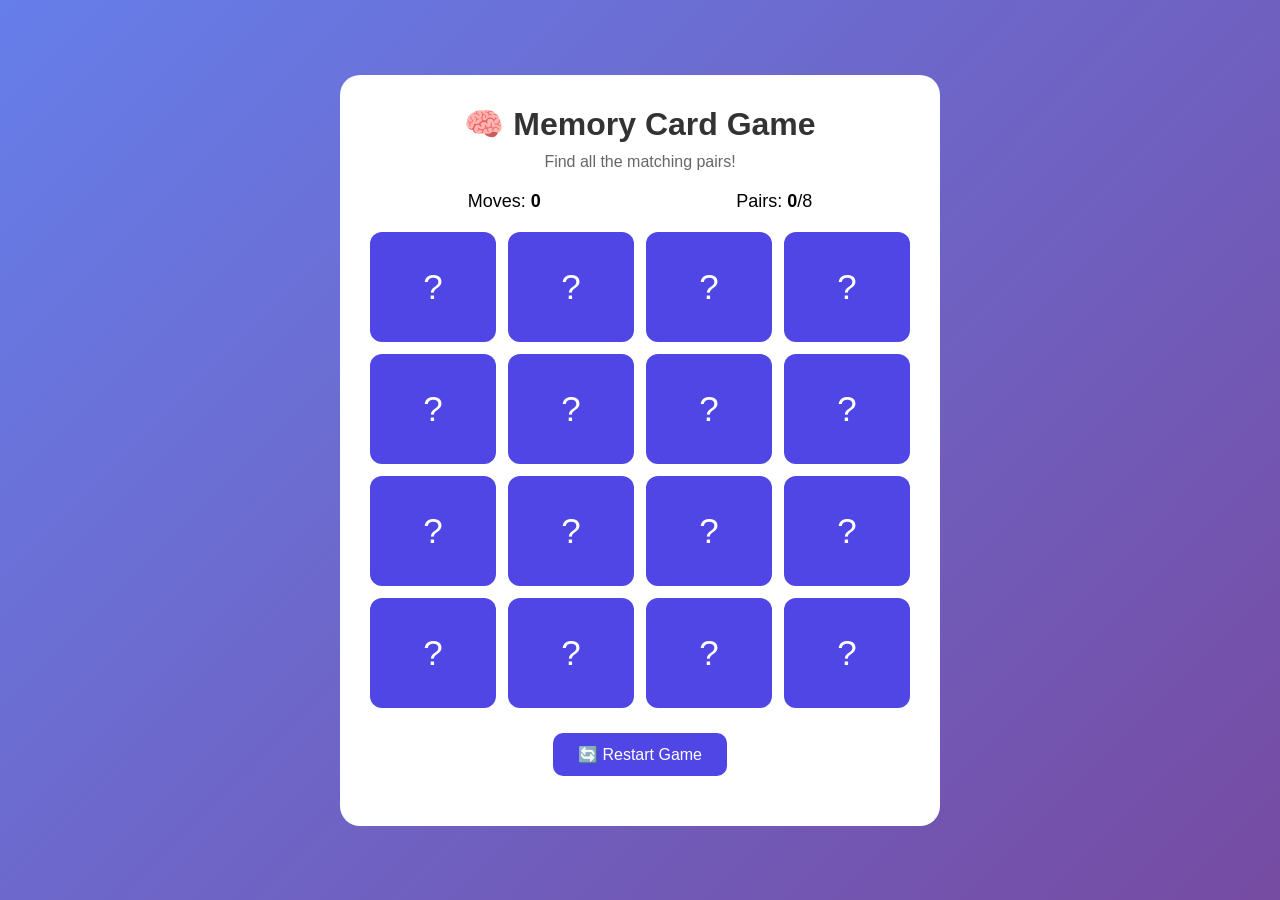
<file: index.html>
<!DOCTYPE html>
<html lang="en">

<head>
    <meta charset="UTF-8">
    <meta name="viewport" content="width=device-width, initial-scale=1.0">
    <title>Memory Card Game</title>
    <link rel="stylesheet" href="style.css">
</head>

<body>

    <div class="game-container">

        <h1>🧠 Memory Card Game</h1>
        <p>Find all the matching pairs!</p>

        <div class="game-info">
            <span>Moves: <b id="moves">0</b></span>
            <span>Pairs: <b id="pairs">0</b>/8</span>
        </div>

        <div class="cards" id="cards"></div>

        <button id="restart">🔄 Restart Game</button>

        <div id="message"></div>

    </div>

    <script src="script.js"></script>
</body>

</html>
</file>
<file: style.css>
@import url('https://fonts.googleapis.com/css2?family=Bree+Serif&family=Caveat:wght@400;700&family=Lobster&family=Monoton&family=Open+Sans:ital,wght@0,400;0,700;1,400;1,700&family=Playfair+Display+SC:ital,wght@0,400;0,700;1,700&family=Playfair+Display:ital,wght@0,400;0,700;1,700&family=Roboto:ital,wght@0,400;0,700;1,400;1,700&family=Source+Sans+Pro:ital,wght@0,400;0,700;1,700&family=Work+Sans:ital,wght@0,400;0,700;1,700&display=swap');

* {
    box-sizing: border-box;
    margin: 0;
    padding: 0;
}

body {
    font-family: Arial, sans-serif;
    min-height: 100vh;
    display: flex;
    justify-content: center;
    align-items: center;
    background: linear-gradient(135deg, #667eea, #764ba2);
    padding: 20px;
}

.game-container {
    background: white;
    width: 100%;
    max-width: 600px;
    padding: 30px;
    border-radius: 20px;
    text-align: center;
}

h1 {
    color: #333;
    margin-bottom: 10px;
}

p {
    color: #666;
    margin-bottom: 20px;
}

.game-info {
    display: flex;
    justify-content: space-around;
    margin-bottom: 20px;
    font-size: 18px;
}

.cards {
    display: grid;
    grid-template-columns: repeat(4, 1fr);
    gap: 12px;
}

.card {
    height: 110px;
    cursor: pointer;
    perspective: 1000px;
}

.card-inner {
    width: 100%;
    height: 100%;
    position: relative;
    transition: transform 0.5s;
    transform-style: preserve-3d;
}

.card.flipped .card-inner {
    transform: rotateY(180deg);
}

.card-front,
.card-back {
    position: absolute;
    width: 100%;
    height: 100%;
    border-radius: 12px;
    display: flex;
    justify-content: center;
    align-items: center;
    backface-visibility: hidden;
}

.card-front {
    background: #4f46e5;
    color: white;
    font-size: 35px;
}

.card-back {
    background: #f3f4f6;
    transform: rotateY(180deg);
    font-size: 40px;
}

.card.matched .card-back {
    background: #d1fae5;
}

#restart {
    margin-top: 25px;
    padding: 12px 25px;
    border: none;
    border-radius: 10px;
    background: #4f46e5;
    color: white;
    font-size: 16px;
    cursor: pointer;
}

#restart:hover {
    background: #3730a3;
}

#message {
    margin-top: 20px;
    font-size: 20px;
    font-weight: bold;
    color: #16a34a;
}

@media (max-width: 500px) {
    .game-container {
        padding: 20px;
    }

    .card {
        height: 80px;
    }

    .card-front {
        font-size: 25px;
    }

    .card-back {
        font-size: 30px;
    }
}
</file>
